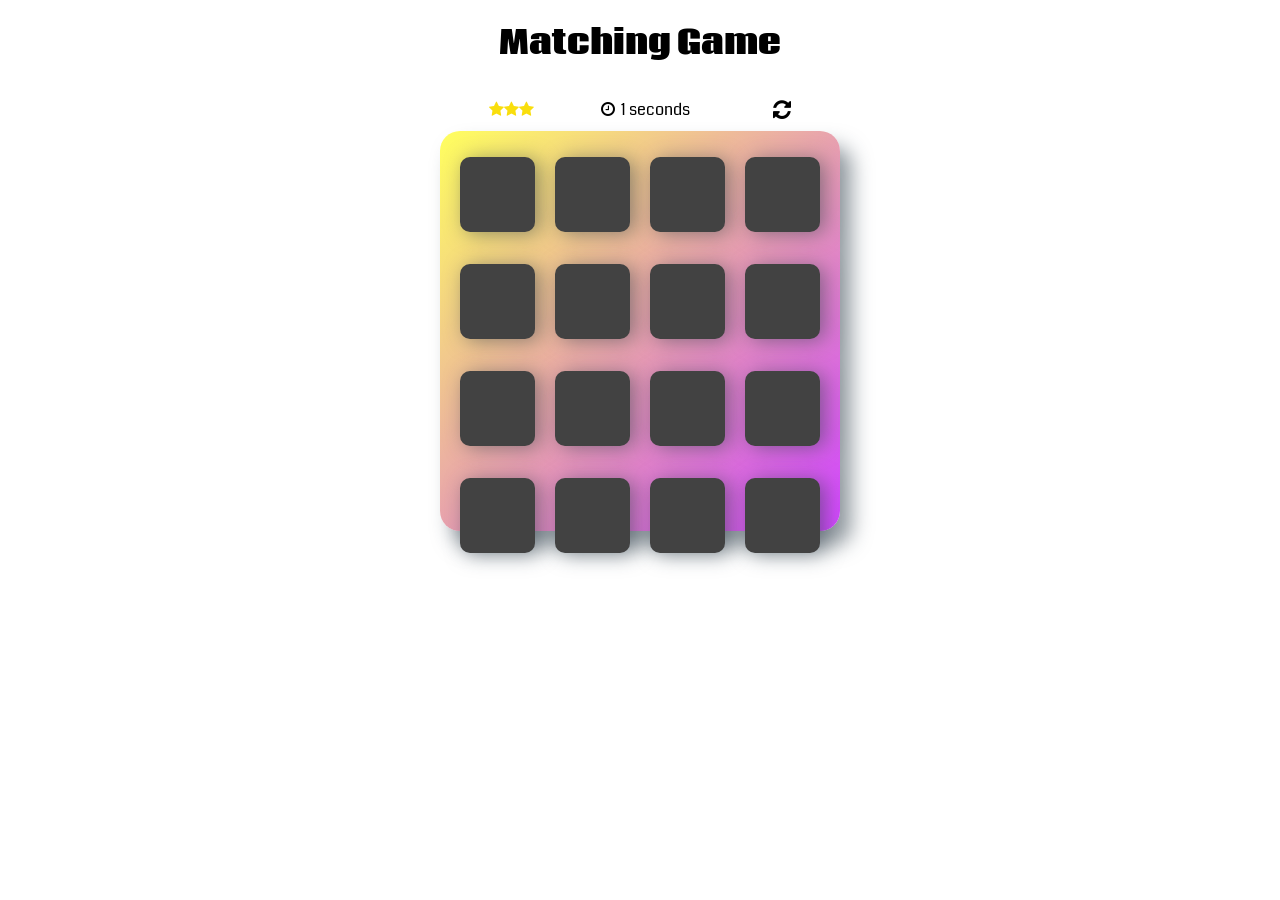
<file: index.html>
<!doctype html>
<html lang="en">
    <head>
        <meta charset="utf-8">
        <title>Matching Game</title>
        <meta name="description" content="">
        <link rel="stylesheet prefetch" href="https://maxcdn.bootstrapcdn.com/font-awesome/4.6.1/css/font-awesome.min.css">
        <link rel="stylesheet prefetch" href="https://fonts.googleapis.com/css?family=Coda">
        <link rel="stylesheet" href="css/main.css">
    </head>
    <body>
        <div class="wrapper">
            <header>
                <h1>Matching Game</h1>
            </header>
            <!-- Game board -->
            <div class="score-board">
                <div class="game-tracking">
                    <div class="game-starring">
                        <i class="fa fa-star" aria-hidden="true"></i>
                        <i class="fa fa-star" aria-hidden="true"></i>
                        <i class="fa fa-star" aria-hidden="true"></i>
                    </div>
                    <div id="game-moves">
                    </div>
                </div>
                <div class="timer">
                    <i id="timer-icon" class="fa fa-clock-o" aria-hidden="true"></i>
                    <span id="game-time"></span>
                </div>
                <div class="actions">
                    <i class="fa fa-refresh fa-lg" aria-hidden="true" onclick="location.reload(true);"></i>
                </div>
            </div>
            <!-- Game deck -->
            <div class="game-deck">
                <ul class="card-row">
                    <li class="card-slot">
                        <i class="fa fa-lg game-icons" aria-hidden="true"></i>
                    </li>
                    <li class="card-slot">
                        <i class="fa fa-lg game-icons" aria-hidden="true"></i>
                    </li>
                    <li class="card-slot">
                        <i class="fa fa-lg game-icons" aria-hidden="true"></i>
                    </li>
                    <li class="card-slot">
                        <i class="fa fa-lg game-icons" aria-hidden="true"></i>
                    </li>
                </ul>
                <ul class="card-row">
                    <li class="card-slot">
                        <i class="fa fa-lg game-icons" aria-hidden="true"></i>
                    </li>
                    <li class="card-slot">
                        <i class="fa fa-lg game-icons" aria-hidden="true"></i>
                    </li>
                    <li class="card-slot">
                        <i class="fa fa-lg game-icons" aria-hidden="true"></i>
                    </li>
                    <li class="card-slot">
                        <i class="fa fa-lg game-icons" aria-hidden="true"></i>
                    </li>
                </ul>
                <ul class="card-row">
                    <li class="card-slot">
                        <i class="fa fa-lg game-icons" aria-hidden="true"></i>
                    </li>
                    <li class="card-slot">
                        <i class="fa fa-lg game-icons" aria-hidden="true"></i>
                    </li>
                    <li class="card-slot">
                        <i class="fa fa-lg game-icons" aria-hidden="true"></i>
                    </li>
                    <li class="card-slot">
                        <i class="fa fa-lg game-icons" aria-hidden="true"></i>
                    </li>
                </ul>
                <ul class="card-row">
                    <li class="card-slot">
                        <i class="fa fa-lg game-icons" aria-hidden="true"></i>
                    </li>
                    <li class="card-slot">
                        <i class="fa fa-lg game-icons" aria-hidden="true"></i>
                    </li>
                    <li class="card-slot">
                        <i class="fa fa-lg game-icons" aria-hidden="true"></i>
                    </li>
                    <li class="card-slot">
                        <i class="fa fa-lg game-icons" aria-hidden="true"></i>
                    </li>
                </ul>
            </div> 
            <!-- Success modal windows -->
            <div id="game-modal"></div>
            <div id="game-success">
                <div class="alert-body">
                    <i class="fa fa-check fa-2x" aria-hidden="true"></i>
                    <h1>Congratualtions!</h1>
                    <p class="success-sub-msg">With #{move} moves in #{time} seconds #{stars}.</p>
                    <span id="play-again" onclick="location.reload(true);">Play Again</span>
                </div>
            </div> 
        </div>
        <!-- Scripts -->
        <script src="js/app.js"></script>
    </body>
</html>
</file>
<file: css/main.css>
html {
    box-sizing: border-box;
}

* {
    box-sizing: inherit;
}

html {
    width: 100%;
    height: 100%;
    margin: 0;
    padding: 0;
}

body {
    width: 100%;
    height: 100%;
    margin: 0;
    padding: 0;
    font-family: 'Coda', cursive;
}


.wrapper {
    display: flex;
    flex-direction: column;
    align-items: center;
    justify-content: space-around;
}

.fa {
    cursor: pointer;
}

/* Score board styling */
.score-board {
    display: flex;
    justify-content: space-around;
    align-items: center;
    width: 30vw;
    margin: 10px 20px;
    padding: 0 10px;
}

.game-starring {
    color: #f9de0d;
    display: flex;
    justify-content: space-between;
    padding-right: 5px;
}

.fa-star.dim {
    color: #d4cdcd;
}

.score-board .timer {
    display: flex;
    justify-content: space-between;
    align-items: center;
}

.timer #timer-icon {
    cursor: default;
    margin-right: 10px;
    width: 10px;
    min-width: 10px;
    max-width: calc(10% - 10px);
}

#game-time {
    width: 90px;
}

.game-tracking {
    display: flex;
    justify-content: flex-start;
    align-items: center;
}

/* end of Score board styling */

/* Game board styling */
.game-deck {
    display: flex;
    flex-direction: column;
    justify-content: space-between;
    align-items: center;
    border-radius: 20px;
    width: 50vw;
    min-width: 300px;
    max-width: 400px;
    height: 50vw;
    min-height: 300px;
    max-height: 400px;
    padding: 10px;
    background: -webkit-linear-gradient(to bottom right, #ffff5e, #d145ff);
 /* For Safari 5.1 to 6.0 */
    background: -o-linear-gradient(to bottom right, #ffff5e, #d145ff);
 /* For Opera 11.1 to 12.0 */
    background: -moz-linear-gradient(to bottom right, #ffff5e, #d145ff);
 /* For Firefox 3.6 to 15 */
    background: linear-gradient(to bottom right, #ffff5e, #d145ff);
 /* Standard syntax (must be last) */
    -webkit-box-shadow: 12px 15px 20px 0 rgba(46, 61, 73, 0.5);
    -moz-box-shadow: 12px 15px 20px 0 rgba(46, 61, 73, 0.5);
    box-shadow: 12px 15px 20px 0 rgba(46, 61, 73, 0.5);
}

.card-row {
    display: flex;
    justify-content: space-between;
    align-items: center;
    width: 100%;
    height: 100%;
    padding: 0;
}

.card-row .card-slot {
    margin: 10px;
    width: calc(100%/4 - 20px);
    min-width: 55px;
    max-width: 90px;
    height: 100%;
    min-height: 55px;
    max-height: 90px;
    border-radius: 10px;
    background-color: #424242;
    cursor: pointer;
    list-style: none;
    -webkit-box-shadow: 12px 15px 20px 0 rgba(46, 61, 73, 0.5);
    -moz-box-shadow: 12px 15px 20px 0 rgba(46, 61, 73, 0.5);
    box-shadow: 5px 2px 20px 0 rgba(46, 61, 73, 0.5);
    transition: linear 0.5s;
}

.fa.game-icons {
    display: none;
}
.card-slot.flip {
    animation: 0.5s linear 0s 1 normal flip_card;
}

.card-slot.show {
    background-color: #da46c5;
    color: white;
    display: flex;
    justify-content: center;
    align-items: center;
}

.card-slot.correct {
    background-color: #31eae6;
}

.card-slot.wrong {
    background-color: #FF0000;
    animation: shake 0.82s cubic-bezier(.36,.07,.19,.97) both;
    transform: translate3d(0, 0, 0);
}

.card-slot.show  .fa {
    display: block;
}

/* Animations */
@-webkit-@keyframes flip_card {
    from {
        transform: rotateY(0deg);
    }

    to {
        transform: rotateY(90deg);
    };
}

@keyframes flip_card {
    from {
        transform: rotateY(0deg);
    }

    to {
        transform: rotateY(90deg);
    };
}

/* Completion styling */
#game-modal,
#game-success {
    width: 0;
    height: 0;
    transition: 0.5s;
}

#game-modal.fullScreen {
    position: fixed;
    background-color: black;
    width: 100vw;
    height: 100vh;
    z-index: 1000;
    opacity: 0.8;
    top: 0;
    right: 0;
    bottom: 0;
    left: 0;
    display: flex;
    justify-content: center;
    align-items: center;
}

#game-success p,
#game-success h1,
#game-success button,
#game-success div,
#game-success i {
    display: none;
}

#game-success.fullScreen p,
#game-success.fullScreen h1,
#game-success.fullScreen button,
#game-success.fullScreen div,
#game-success.fullScreen i {
    display: block;
}

#game-success.fullScreen {
    position: fixed;
    display: flex;
    flex-direction: column;
    justify-content: space-around;
    align-items: center;
    top: 0;
    bottom: 0;
    z-index: 2000;
    opacity: 1;
    width: 40vw;
    min-width: 200px;
    height: 90%;
    min-height: 150px;
    background-color: #fff;
    padding: 40px;
    margin: auto;
}

#game-success.fullScreen .fa-check {
    color: #01B500;
    border: 1px solid #808080;
    padding: 30px;
    border-radius: 50%;
    cursor: default;
}

#game-success.fullScreen .alert-body {
    display: flex;
    flex-direction: column;
    justify-content: space-around;
    align-items: center;
}

#play-again {
    color: #fff;
    width: 150px;
    height: 50px;
    padding: 10px;
    margin-top: 20px;
    text-align: center;
    background-color: #01B500;
    border-radius: 4px;
    -webkit-box-shadow: 12px 15px 20px 0 rgba(46, 61, 73, 0.5);
    -moz-box-shadow: 12px 15px 20px 0 rgba(46, 61, 73, 0.5);
    box-shadow: 5px 2px 20px 0 rgba(46, 61, 73, 0.5);
    cursor: pointer;
}

#play-again:hover {
    -webkit-box-shadow: 0 8px 6px -6px rgba(46, 61, 73, 0.5);
    -moz-box-shadow: 0 8px 6px -6px rgba(46, 61, 73, 0.5);
    box-shadow: 0 8px 6px -6px rgba(46, 61, 73, 0.5);
}

/* end of Completion styling */

@-webkit-@keyframes shake {
    10%, 90% {
        transform: translate3d(-1px, 0, 0);
    }

    20%, 80% {
        transform: translate3d(2px, 0, 0);
    }

    30%, 50%, 70% {
        transform: translate3d(-4px, 0, 0);
    }

    40%, 60% {
        transform: translate3d(4px, 0, 0);
    };
}

@keyframes shake {
    10%, 90% {
        transform: translate3d(-1px, 0, 0);
    }

    20%, 80% {
        transform: translate3d(2px, 0, 0);
    }

    30%, 50%, 70% {
        transform: translate3d(-4px, 0, 0);
    }

    40%, 60% {
        transform: translate3d(4px, 0, 0);
    };
}
/* End of animations */
/* end of Game board styling */
</file>
